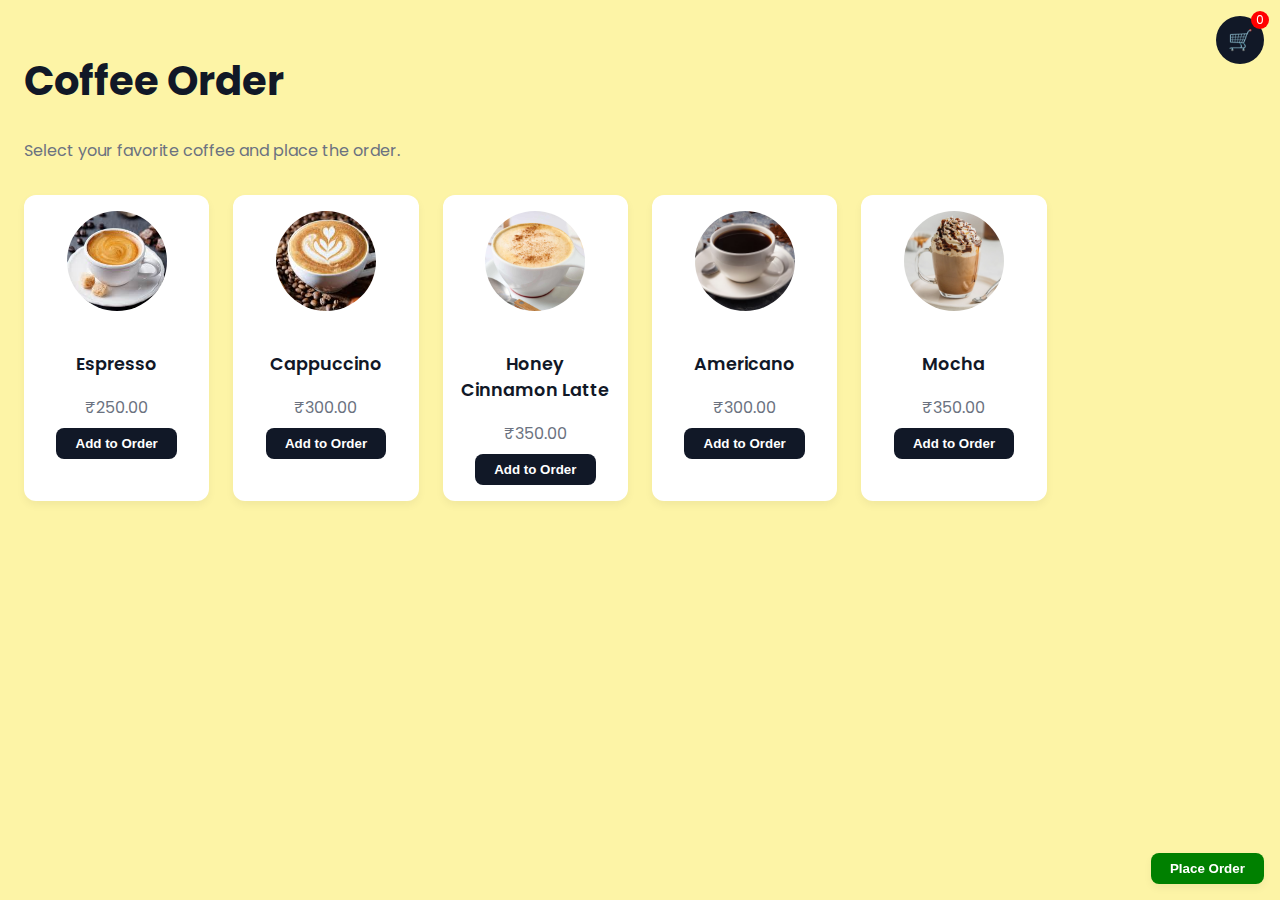
<file: index.html>
<!DOCTYPE html>
<html lang="en">
<head>
<meta charset="UTF-8" />
<meta name="viewport" content="width=device-width, initial-scale=1" />
<title>Coffee Order App</title>
<link rel="stylesheet" href="style.css" />
</head>
<body>
<div class="cart-icon" id="cart-icon" data-count="0" title="View Cart">🛒</div>
<h1>Coffee Order</h1>
<p>Select your favorite coffee and place the order.</p>

<div class="grid" id="coffee-grid"></div>

<div class="order-summary hidden" id="order-summary">
    <h2>Your Order</h2>
    <ul class="order-list" id="order-list"></ul>
    <div class="order-total">
    <span>Total:</span>
    <span id="total-price">₹0.00</span>
    </div>
    <button class="clear-btn" id="clear-order">Clear Order</button>
</div>

<button class="place-order" id="place-order">Place Order</button>

<div id="confirm-overlay">
    <div id="confirm-box">
    <h2>Confirm Order</h2>
    <p>Do you want to proceed to payment?</p>
    <button class="confirm-btn" id="yes-proceed">Yes</button>
    <button class="cancel-btn" id="no-cancel">No</button>
    </div>
</div>

<script src="script.js"></script>
</body>
</html>
</file>
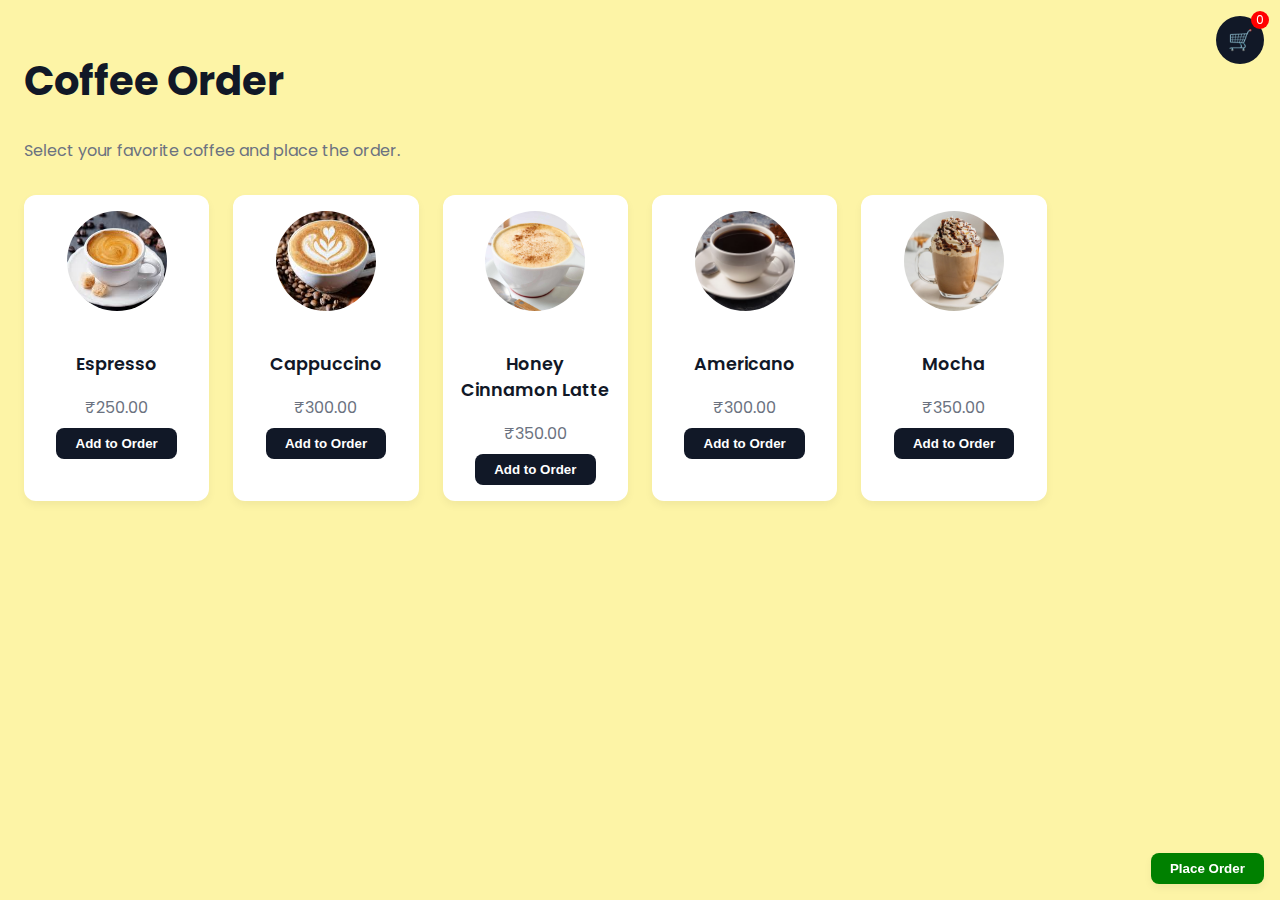
<file: payment.html>
<!DOCTYPE html>
<html lang="en">
<head>
<meta charset="UTF-8" />
<meta name="viewport" content="width=device-width, initial-scale=1.0"/>
<title>Complete Your Payment</title>
<style>
    body {
    font-family: sans-serif;
    background: #fef9c3;
    text-align: center;
    padding: 2rem;
    }
    h1 {
    color: #333;
    }
    .qr {
    margin-top: 2rem;
    }
    img {
    width: 250px;
    height: 250px;
    }
</style>
</head>
<body>
<h1>📱 Scan to Pay</h1>
<p>Please scan the QR code below to complete your order.</p>
<p>Total Amount: ₹<span id="amount">0.00</span></p>
<div class="qr">
    <img src="My GitHub URL QR.png" alt="QR Code for UPI Payment" />
</div>

<script>
     // Get total amount from localStorage
    const amount = localStorage.getItem("totalAmount") || "0.00";
    document.getElementById("amount").textContent = parseFloat(amount).toFixed(2);
    
    const order = JSON.parse(localStorage.getItem("coffeeOrder") || "[]");
    if (!order.length) {
    alert("❌ No items found. Redirecting back...");
    window.location.href = "index.html";
    }
</script>
</body>
</html>
</file>
<file: style.css>
@import url('https://fonts.googleapis.com/css2?family=Poppins:wght@600&display=swap');

:root {
--color-bg: #fdf4a6;
--color-text-primary: #111827;
--color-text-secondary: #6b7280;
--color-card-bg: #ffffff;
--color-accent: #111827;
--border-radius: 12px;
--shadow-light: rgba(0, 0, 0, 0.05);
--shadow-medium: rgba(0, 0, 0, 0.1);
}

body {
margin: 0;
font-family: 'Poppins', sans-serif;
background-color: var(--color-bg);
padding: 1.5rem;
color: var(--color-text-secondary);
}

h1 {
color: var(--color-text-primary);
font-size: 2.5rem;
}

.cart-icon {
position: fixed;
top: 1rem;
right: 1rem;
background: var(--color-accent);
color: #fff;
border-radius: 50%;
width: 48px;
height: 48px;
display: flex;
align-items: center;
justify-content: center;
font-size: 20px;
cursor: pointer;
z-index: 1000;
}

.cart-icon::after {
content: attr(data-count);
font-size: 12px;
background: red;
border-radius: 50%;
color: white;
width: 18px;
height: 18px;
display: flex;
align-items: center;
justify-content: center;
position: absolute;
top: -5px;
right: -5px;
}

.grid {
display: grid;
grid-template-columns: repeat(auto-fill, minmax(180px, 1fr));
gap: 1.5rem;
margin-top: 2rem;
}

.card {
background: var(--color-card-bg);
border-radius: var(--border-radius);
box-shadow: 0 4px 8px var(--shadow-light);
padding: 1rem;
text-align: center;
transition: transform 0.2s ease;
}

.card:hover {
transform: translateY(-5px);
}

.coffee-image {
width: 100px;
height: 100px;
border-radius: 50%;
object-fit: cover;
margin-bottom: 1rem;
}

.coffee-name {
color: var(--color-text-primary);
font-weight: 600;
font-size: 1.1rem;
}

.coffee-price {
margin: 0.5rem 0;
}

.add-btn, .clear-btn, .place-order {
padding: 0.5rem 1.2rem;
border: none;
border-radius: 8px;
font-weight: 600;
cursor: pointer;
transition: 0.2s ease;
}

.add-btn {
background: var(--color-accent);
color: white;
}

.add-btn:hover {
background: #333;
}

.order-summary {
margin-top: 3rem;
background: #fff;
padding: 1.2rem;
border-radius: var(--border-radius);
box-shadow: 0 4px 8px var(--shadow-light);
}

.order-summary.hidden {
display: none;
}

.order-summary h2 {
color: var(--color-text-primary);
}

.order-list {
list-style: none;
padding-left: 0;
max-height: 300px;
overflow-y: auto;
margin-bottom: 1rem;
}

.order-list li {
display: flex;
justify-content: space-between;
margin-bottom: 0.5rem;
color: var(--color-text-primary);
}

.order-total {
display: flex;
justify-content: space-between;
font-weight: 700;
font-size: 1.2rem;
color: var(--color-text-primary);
}

.clear-btn {
background-color: #ef4444;
color: white;
}

.clear-btn:hover {
background-color: #b91c1c;
}

.place-order {
position: fixed;
bottom: 1rem;
right: 1rem;
background-color: green;
color: white;
z-index: 1000;
box-shadow: 0 4px 8px var(--shadow-light);
}

.place-order:hover {
background-color: darkgreen;
}

/* Popup Confirmation */
#confirm-overlay {
position: fixed;
top: 0;
left: 0;
width: 100%;
height: 100%;
background-color: rgba(0, 0, 0, 0.6);
display: none;
align-items: center;
justify-content: center;
z-index: 9999;
}

#confirm-box {
background-color: #fff;
border-radius: 16px;
padding: 30px;
width: 90%;
max-width: 400px;
box-shadow: 0 10px 25px rgba(0, 0, 0, 0.3);
text-align: center;
animation: popup-fade 0.3s ease-out;
}

#confirm-box h2 {
margin-bottom: 20px;
color: #111827;
}

#confirm-box p {
margin-bottom: 25px;
color: #6b7280;
}

.confirm-btn, .cancel-btn {
padding: 10px 20px;
margin: 0 10px;
border: none;
font-weight: bold;
border-radius: 8px;
cursor: pointer;
}

.confirm-btn {
background-color: green;
color: white;
}

.cancel-btn {
background-color: #ef4444;
color: white;
}

@keyframes popup-fade {
from {
    transform: translateY(-20px);
    opacity: 0;
}
to {
    transform: translateY(0);
    opacity: 1;
}
}
</file>
